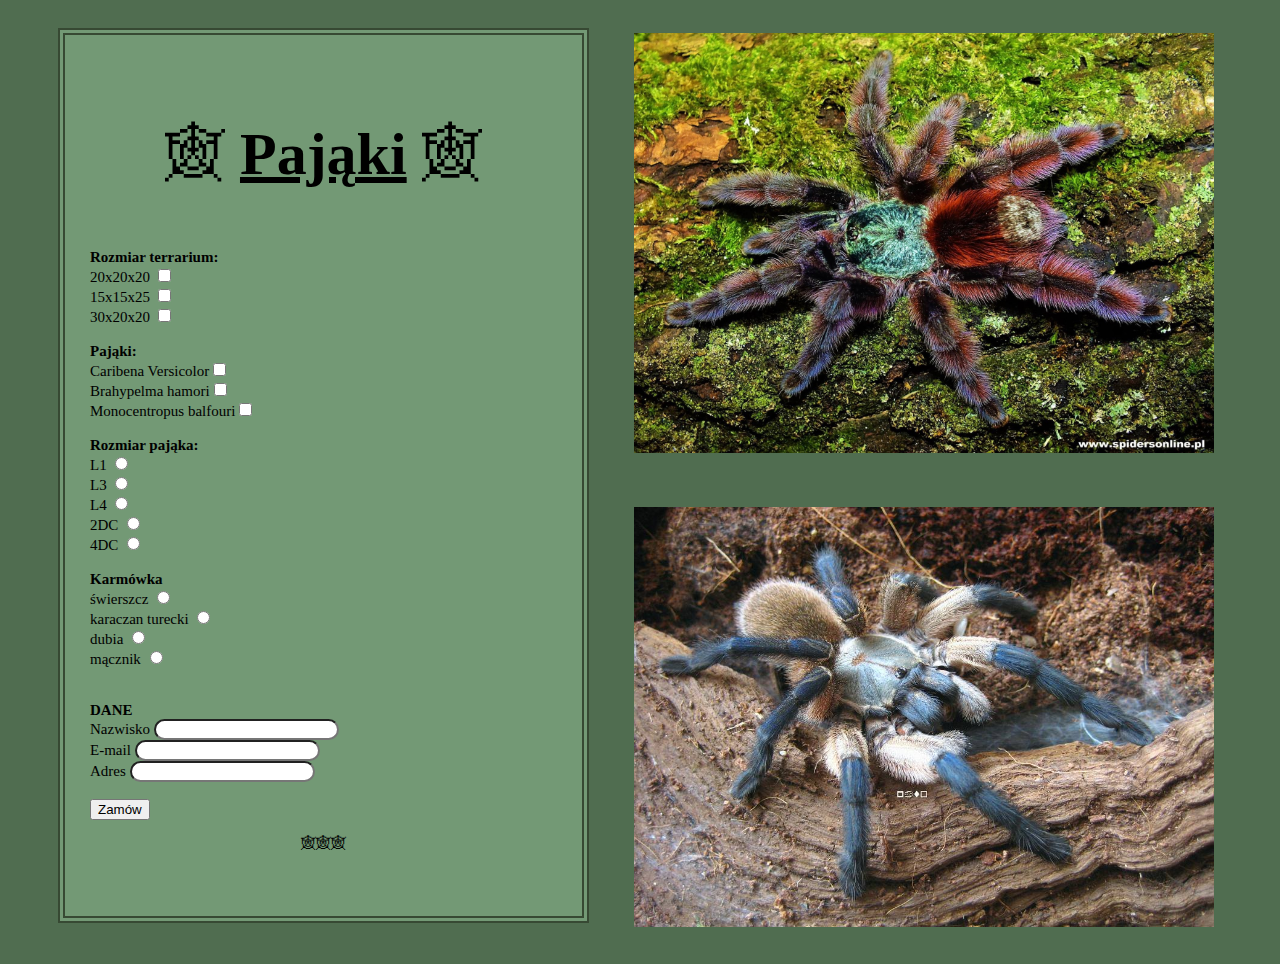
<file: 1/index.html>
<!DOCTYPE html>
<html lang="en">
<html>

<head>
    <link rel="stylesheet" href="1.css" />
    <title>sklep terrarystyczny</title>
</head>

<body>
    <div class="row">

        <div id="blok" class="column">
            <p style="color:black; font-size:60px; text-align: center;">🕸 <b><u>Pająki</u></b> 🕸</p>

            <b>Rozmiar terrarium:</b><br> 20x20x20
            <input type="checkbox" id="t1" value="t1"/><br> 15x15x25
            <input type="checkbox" id="t2" value="t2"/><br> 30x20x20
            <input type="checkbox" id="t3" value="t3"/><br><br>

            <b>Pająki:</b><br> Caribena Versicolor<input type="checkbox" id="gatunek1" value="g1"/><br> Brahypelma hamori<input type="checkbox" id="gatunek2" value="g2"/><br> Monocentropus balfouri<input type="checkbox" id="gatunek3" value="g3"/><br><br>

            <b>Rozmiar pająka:</b><br> L1 <input type="radio" id="wybor1" value="w1"/><br> L3 <input type="radio" id="wybor2" value="w2" /><br> L4 <input type="radio" id="wybor3" value="w3"/><br> 2DC <input type="radio" id="wybor4" value="w4"/><br> 4DC <input type="radio" id="wybor5" value="w5"/><br><br>

            <b>Karmówka</b><br> świerszcz <input type="radio" id="karmowka1" value="k1"/><br> karaczan turecki <input type="radio" id="karmowka2" value="k2"/><br> dubia <input type="radio" id="karmowka3" value="k3"/><br> mącznik <input type="radio" id="karmowka4" value="k4"/><br>

            <br><br>
            <div id="dane">
                <b>DANE</b><br> Nazwisko <input id="Nazwisko" style="border-radius: 18px;"><br> E-mail <input id="E-mail" style="border-radius: 18px;"><br> Adres <input id="Adres" style="border-radius: 18px;"><br><br>
                
                
                <input type="button" value="Zamów" onclick="wyswietlDane()">
            </div>

            <p style="text-align: center; color:black;">🕸🕸🕸</p>
        </div>
        <div class="column">
            <img id="zdj1" src="caribena_versicolor.jpg" alt="zdj1">
            <img id="zdj2" src="m_balfouri.jpg" alt="zdj2">
        </div>
    </div>

    <script>
        function wyswietlDane() {
            var t1= document.getElementById("t1").value;
            if(document.getElementById('t1').checked){
                console.log(t1)
            }
            var t2= document.getElementById("t2").value;
            if(document.getElementById('t2').checked){
                console.log(t2)
            }
            var t3= document.getElementById("t3").value;
            if(document.getElementById('t3').checked){
                console.log(t3)
            }



            var g1= document.getElementById("gatunek1").value;
            if(document.getElementById('gatunek1').checked){
                console.log(g1)
            }
            var g2= document.getElementById("gatunek2").value;
            if(document.getElementById('gatunek2').checked){
                console.log(g2)
            }
            var g3= document.getElementById("gatunek3").value;
            if(document.getElementById('gatunek3').checked){
                console.log(g3)
            }
       


            var w1= document.getElementById("wybor1").value;
            if(document.getElementById('wybor1').checked){
                console.log(w1)
            }
            var w2= document.getElementById("wybor2").value;
            if(document.getElementById('wybor2').checked){
                console.log(w2)
            }            
            var w3= document.getElementById("wybor3").value;
            if(document.getElementById('wybor3').checked){
                console.log(w3)
            }
            var w4= document.getElementById("wybor4").value;
            if(document.getElementById('wybor4').checked){
                console.log(w4)
            }
            var w5= document.getElementById("wybor5").value;
            if(document.getElementById('wybor5').checked){
                console.log(w5)
            }



            var k1= document.getElementById("karmowka1").value;
            if(document.getElementById('karmowka1').checked){
                console.log(k1)
            }
            var k2= document.getElementById("karmowka2").value;
            if(document.getElementById('karmowka2').checked){
                console.log(k2)
            }            
            var k3= document.getElementById("karmowka3").value;
            if(document.getElementById('karmowka3').checked){
                console.log(k3)
            }
            var k4= document.getElementById("karmowka4").value;
            if(document.getElementById('karmowka4').checked){
                console.log(k4)
            }
       

            var naz= document.getElementById("Nazwisko").value;
            console.log(naz)
            var mail= document.getElementById("E-mail").value;
            console.log(mail)
            var adr= document.getElementById("Adres").value;
            console.log(adr)
        }
    </script>
</body>

</html>
</file>
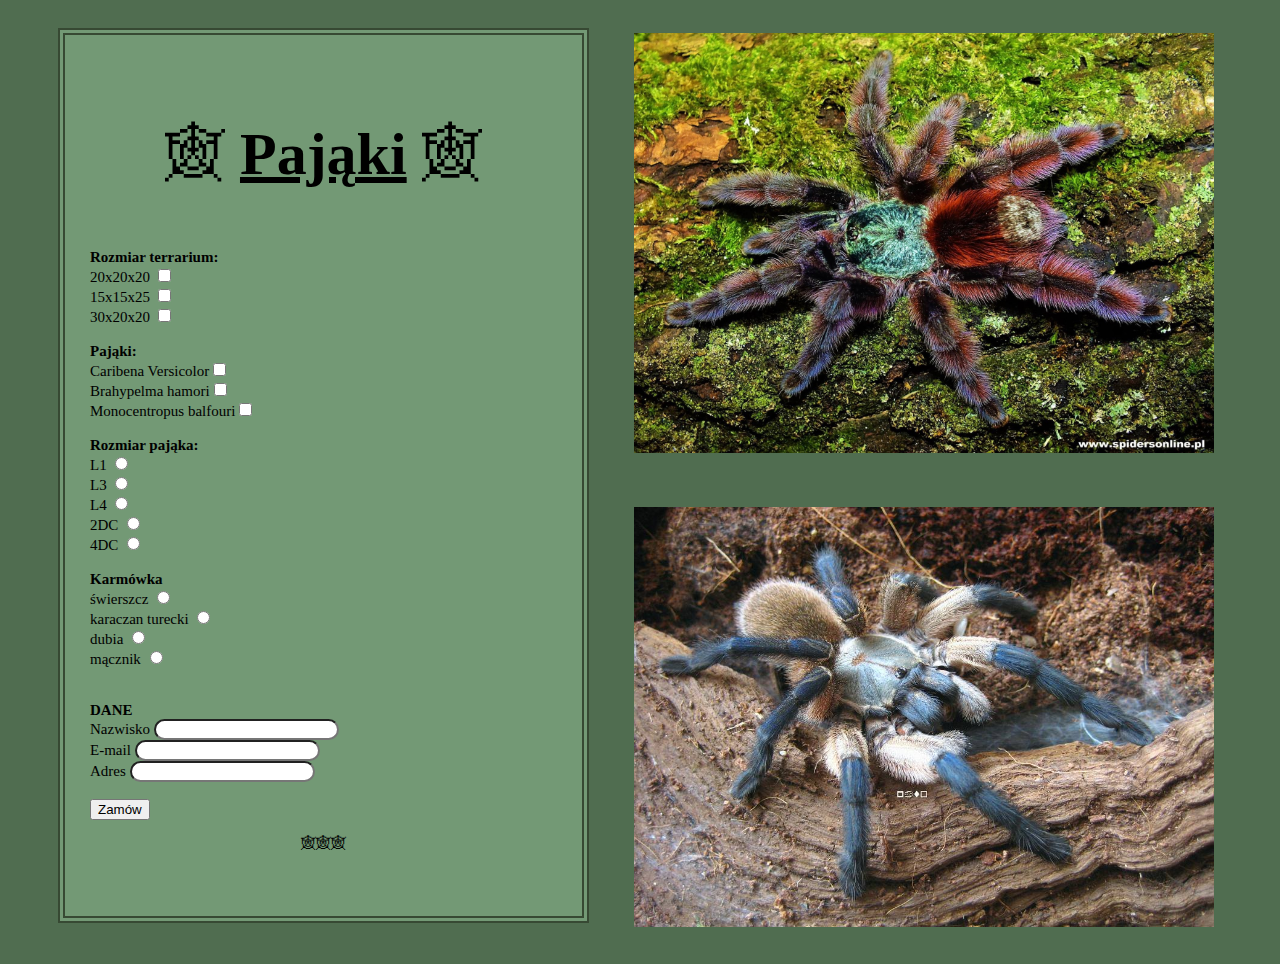
<file: 1/1.html>
<!DOCTYPE html>
<html lang="en">
<html>

<head>
    <link rel="stylesheet" href="1.css" />
    <title>sklep terrarystyczny</title>
</head>

<body>
    <div class="row">

        <div id="blok" class="column">
            <p style="color:black; font-size:60px; text-align: center;">🕸 <b><u>Pająki</u></b> 🕸</p>

            <b>Rozmiar terrarium:</b><br> 20x20x20
            <input type="checkbox" name="t1" /><br> 15x15x25
            <input type="checkbox" name="t2" /><br> 30x20x20
            <input type="checkbox" name="t3" /><br><br>

            <b>Pająki:</b><br> Caribena Versicolor<input type="checkbox" name="gatunek1" /><br> Brahypelma hamori<input type="checkbox" name="gatunek2" /><br> Monocentropus balfouri<input type="checkbox" name="gatunek3" /><br><br>

            <b>Rozmiar pająka:</b><br> L1 <input type="radio" name="wybor" /><br> L3 <input type="radio" name="wybor" /><br> L4 <input type="radio" name="wybor" /><br> 2DC <input type="radio" name="wybor" /><br> 4DC <input type="radio" name="wybor" /><br><br>

            <b>Karmówka</b><br> świerszcz <input type="radio" name="wybor" /><br> karaczan turecki <input type="radio" name="wybor" /><br> dubia <input type="radio" name="wybor" /><br> mącznik <input type="radio" name="wybor" /><br>

            <br><br>
            <form id="dane">
                <b>DANE</b><br> Nazwisko <input name="Nazwisko" style="border-radius: 18px;"><br> E-mail <input name="E-mail" style="border-radius: 18px;"><br> Adres <input name="Adres" style="border-radius: 18px;"><br><br>
                <input type="button" value="Zamów" onclick="wyswietlDane()">
            </form>

            <p style="text-align: center; color:black;">🕸🕸🕸</p>
        </div>
        <div class="column">
            <img id="zdj1" src="caribena_versicolor.jpg" alt="zdj1">
            <img id="zdj2" src="m_balfouri.jpg" alt="zdj2">
        </div>
    </div>

</body>

</html>
</file>
<file: 1/1.css>
#blok {
    width: 350pt;
    height: 22cm;
    padding: 25px;
    margin: 20px;
    font-size: 15px;
    border: 7px double rgb(55, 73, 51);
    background: rgb(115, 153, 117);
}

body {
    background-color: #506d50;
    padding-left: 30px;
}

.column {
    float: left;
    width: 50%;
}

.row:after {
    content: "";
    display: table;
    clear: both;
}

#zdj1 {
    height: 420px;
    width: 580px;
    padding: 25px;
}

#zdj2 {
    height: 420px;
    width: 580px;
    padding: 25px;
}
</file>
